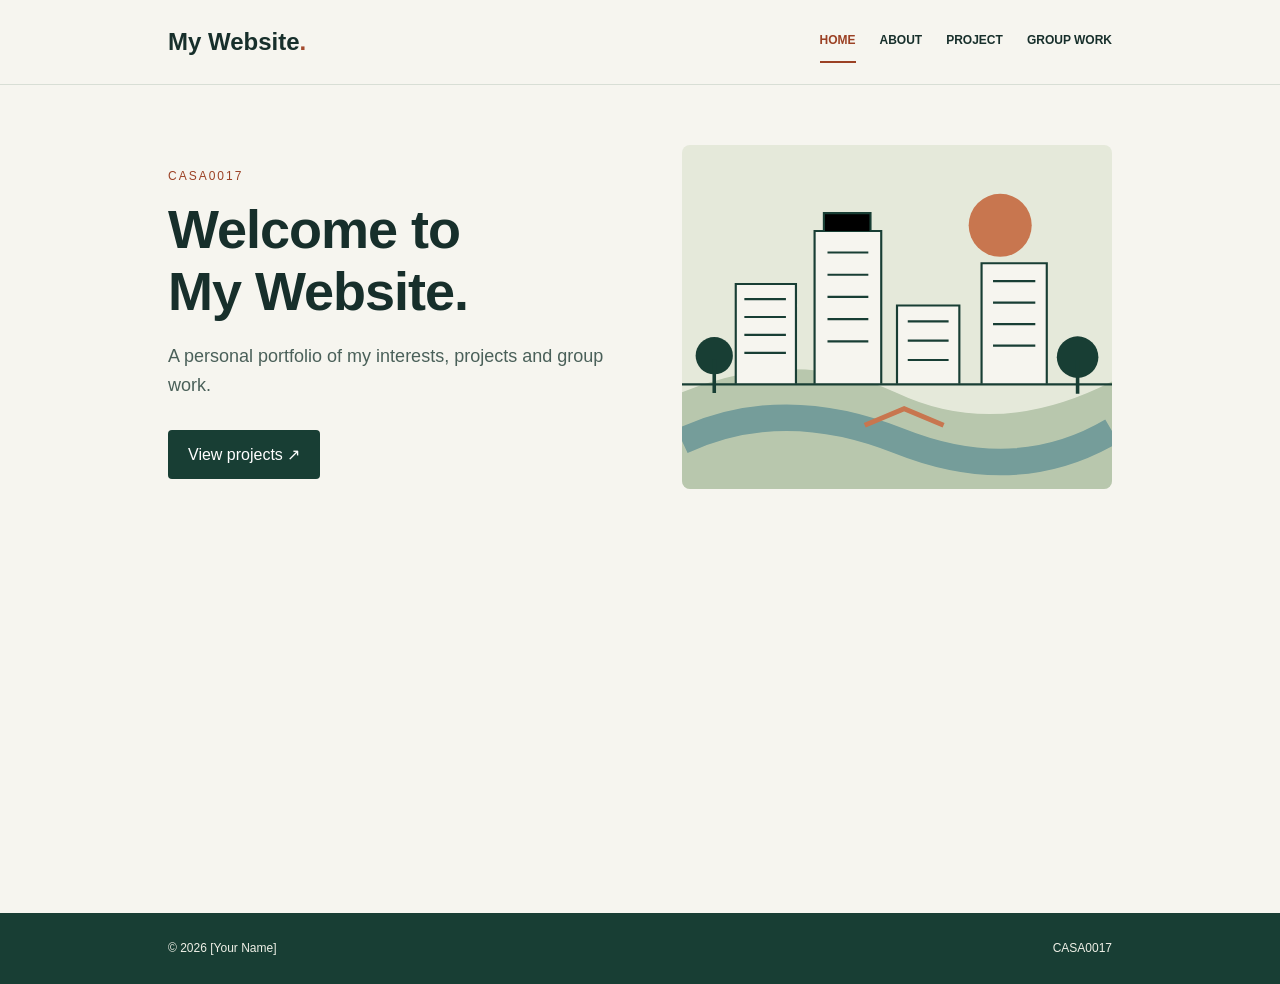
<file: index.html>
<!DOCTYPE html>
<html lang="en"><head><meta charset="UTF-8"><meta name="viewport" content="width=device-width, initial-scale=1.0"><meta name="description" content="A CASA0017 personal portfolio of ideas, projects and group work."><title>Home | My Website</title><link rel="icon" href="img/city.svg" type="image/svg+xml"><link rel="stylesheet" href="css/style.css"><script src="js/script.js" defer></script></head><body><a class="skip-link" href="#main">Skip to content</a><header><div class="header-inner"><a class="brand" href="index.html">My Website<span class="brand-dot">.</span></a><nav aria-label="Main navigation"><a href="index.html" aria-current="page">HOME</a><a href="about.html">ABOUT</a><a href="project.html">PROJECT</a><a href="group.html">GROUP WORK</a></nav></div></header><main id="main"><section class="hero"><div><p class="eyebrow">CASA0017</p><h1>Welcome to<br>My Website.</h1><p class="lead">A personal portfolio of my interests, projects and group work.</p><a class="button" href="project.html">View projects ↗</a></div><img src="img/city.svg" alt="Illustrated city skyline" width="600" height="480"></section></main><footer><div class="footer-inner"><p>© <span data-year>2026</span> [Your Name]</p><p>CASA0017</p></div></footer></body></html>
</file>
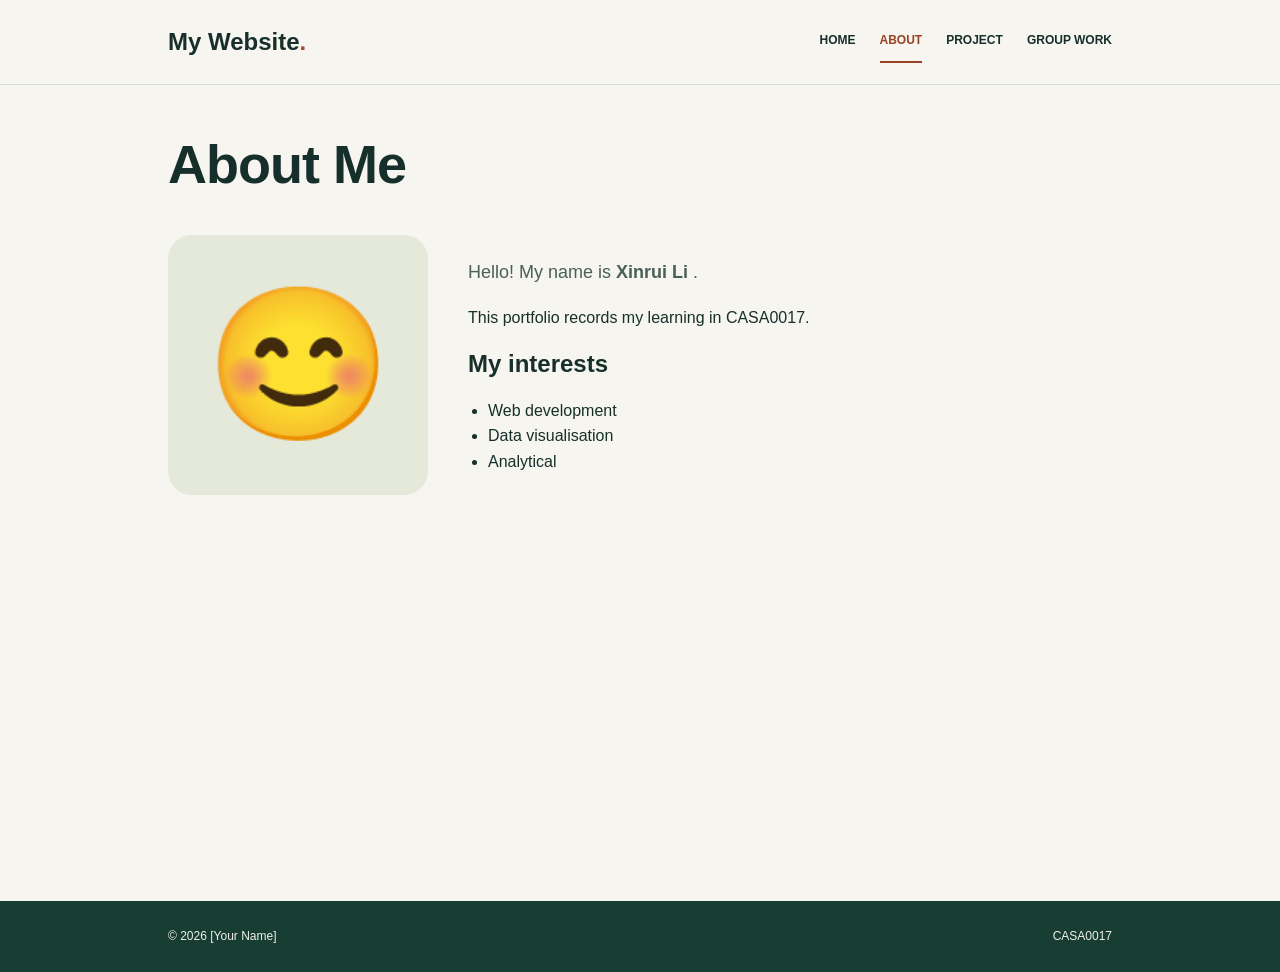
<file: about.html>
<!DOCTYPE html>
<html lang="en"><head><meta charset="UTF-8"><meta name="viewport" content="width=device-width, initial-scale=1.0"><meta name="description" content="A CASA0017 personal portfolio of ideas, projects and group work."><title>About | My Website</title><link rel="icon" href="img/city.svg" type="image/svg+xml"><link rel="stylesheet" href="css/style.css"><script src="js/script.js" defer></script></head><body><a class="skip-link" href="#main">Skip to content</a><header><div class="header-inner"><a class="brand" href="index.html">My Website<span class="brand-dot">.</span></a><nav aria-label="Main navigation"><a href="index.html">HOME</a><a href="about.html" aria-current="page">ABOUT</a><a href="project.html">PROJECT</a><a href="group.html">GROUP WORK</a></nav></div></header><main id="main"><section class="page-heading"><h1>About Me</h1></section><section class="two-column"><div class="cat-avatar" role="img" aria-label="Smiling face avatar">😊</div><div><p class="lead">Hello! My name is <strong> Xinrui Li </strong>.</p><p>This portfolio records my learning in CASA0017.</p><h2>My interests</h2><ul class="interests"><li>Web development</li><li>Data visualisation</li><li> Analytical </li></ul></div></section></main><footer><div class="footer-inner"><p>© <span data-year>2026</span> [Your Name]</p><p>CASA0017</p></div></footer></body></html>
</file>
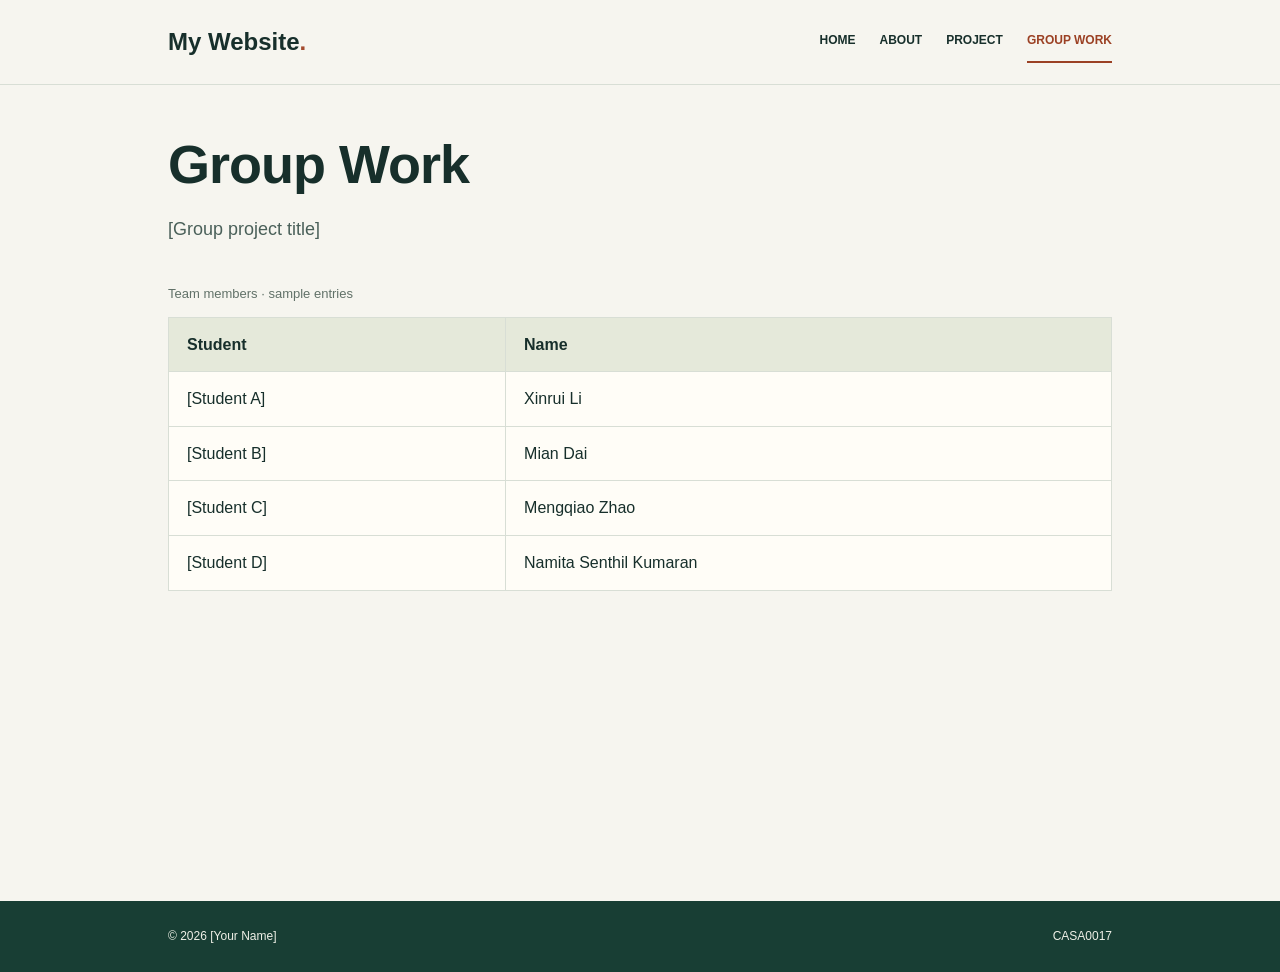
<file: group.html>
<!DOCTYPE html>
<html lang="en"><head><meta charset="UTF-8"><meta name="viewport" content="width=device-width, initial-scale=1.0"><meta name="description" content="A CASA0017 personal portfolio of ideas, projects and group work."><title>Group Work | My Website</title><link rel="icon" href="img/city.svg" type="image/svg+xml"><link rel="stylesheet" href="css/style.css"><script src="js/script.js" defer></script></head><body><a class="skip-link" href="#main">Skip to content</a><header><div class="header-inner"><a class="brand" href="index.html">My Website<span class="brand-dot">.</span></a><nav aria-label="Main navigation"><a href="index.html">HOME</a><a href="about.html">ABOUT</a><a href="project.html">PROJECT</a><a href="group.html" aria-current="page">GROUP WORK</a></nav></div></header><main id="main"><section class="page-heading"><h1>Group Work</h1><p class="lead">[Group project title]</p></section><section><div class="table-wrap"><table><caption>Team members · sample entries</caption><thead><tr><th scope="col">Student</th><th scope="col">Name</th></tr></thead><tbody><tr><td>[Student A]</td><td>Xinrui Li</td></tr><tr><td>[Student B]</td><td>Mian Dai</td></tr><tr><td>[Student C]</td><td>Mengqiao Zhao</td></tr><tr><td>[Student D]</td><td>Namita Senthil Kumaran</td></tr></tbody></table></div></section></main><footer><div class="footer-inner"><p>© <span data-year>2026</span> [Your Name]</p><p>CASA0017</p></div></footer></body></html>
</file>
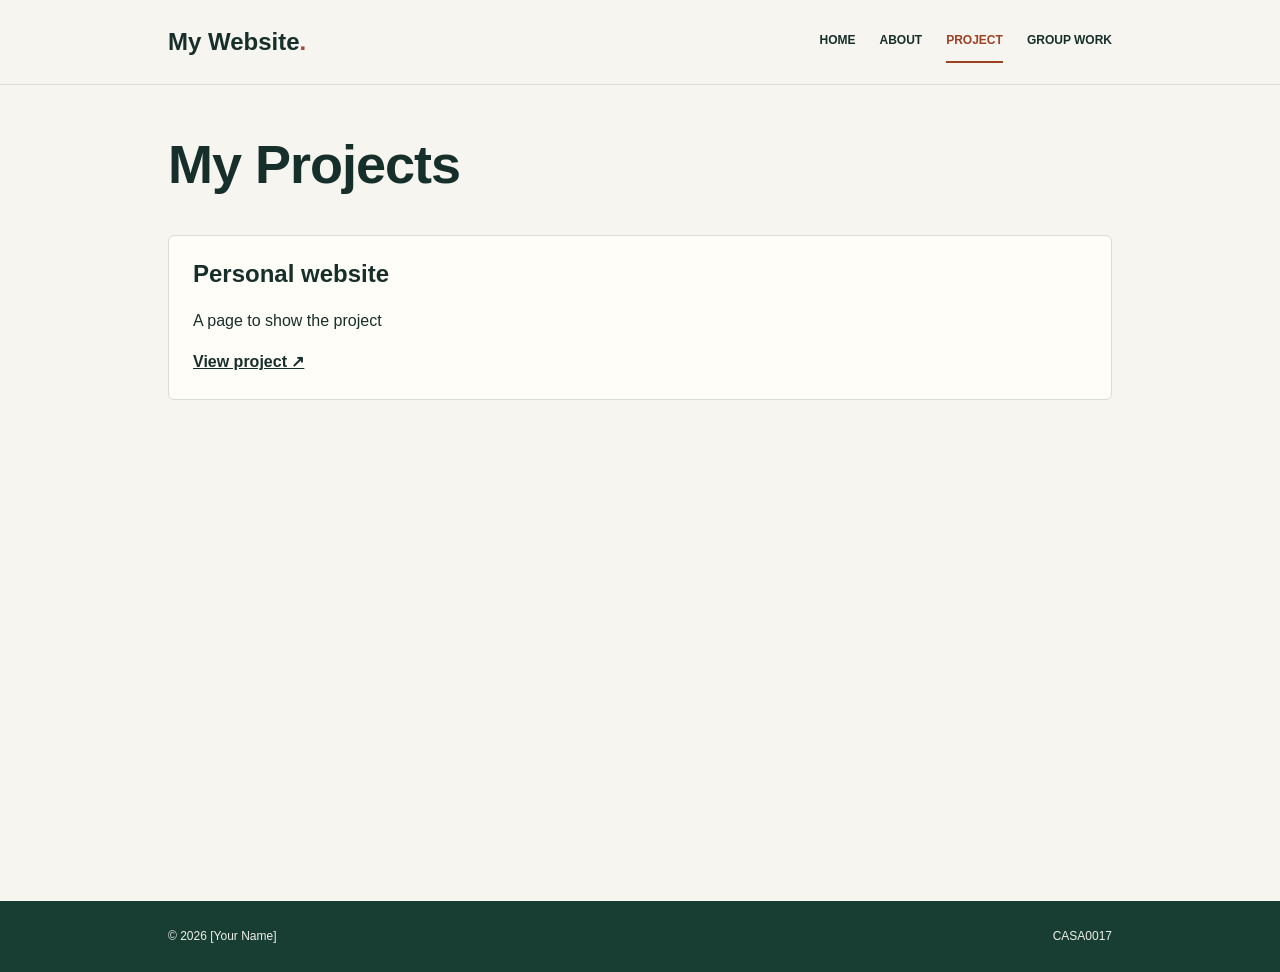
<file: project.html>
<!DOCTYPE html>
<html lang="en"><head><meta charset="UTF-8"><meta name="viewport" content="width=device-width, initial-scale=1.0"><meta name="description" content="A CASA0017 personal portfolio of ideas, projects and group work."><title>Project | My Website</title><link rel="icon" href="img/city.svg" type="image/svg+xml"><link rel="stylesheet" href="css/style.css"><script src="js/script.js" defer></script></head><body><a class="skip-link" href="#main">Skip to content</a><header><div class="header-inner"><a class="brand" href="index.html">My Website<span class="brand-dot">.</span></a><nav aria-label="Main navigation"><a href="index.html">HOME</a><a href="about.html">ABOUT</a><a href="project.html" aria-current="page">PROJECT</a><a href="group.html">GROUP WORK</a></nav></div></header><main id="main"><section class="page-heading"><h1>My Projects</h1></section><section><article class="card"><h2>Personal website</h2><p>A page to show the project</p><a class="text-link" href="index.html">View project ↗</a></article></section></main><footer><div class="footer-inner"><p>© <span data-year>2026</span> [Your Name]</p><p>CASA0017</p></div></footer></body></html>
</file>
<file: css/style.css>
*{box-sizing:border-box}body{margin:0;background:#f6f5ef;color:#172f2b;font-family:Arial,Helvetica,sans-serif;line-height:1.6}a{color:inherit}header{border-bottom:1px solid #d8ded5}.header-inner,main,.footer-inner{max-width:1000px;margin:auto;padding:0 28px}.header-inner{display:flex;align-items:center;justify-content:space-between;gap:20px;min-height:84px}.brand{font-size:24px;font-weight:700;text-decoration:none}.brand-dot{color:#a34b2e}nav{display:flex;flex-wrap:wrap;gap:24px}nav a{font-size:12px;font-weight:700;text-decoration:none;padding:10px 0;border-bottom:2px solid transparent}nav a:hover,nav a[aria-current]{color:#9b4124;border-color:#9b4124}main{min-height:calc(100vh - 172px)}section{margin:40px 0}h1,h2{line-height:1.15}h1{font-size:clamp(36px,5vw,54px);margin:0 0 20px;letter-spacing:-1px}h2{font-size:24px}.eyebrow{font-size:12px;letter-spacing:2px;color:#9b4124}.lead{font-size:18px;color:#4a6059}.hero{display:grid;grid-template-columns:1.1fr 1fr;gap:40px;align-items:center;margin:60px 0}.button{display:inline-block;background:#183e34;color:white;padding:12px 20px;border-radius:4px;text-decoration:none;margin-top:12px}.button:hover{background:#285848}img{max-width:100%;height:auto;display:block}.hero img{border-radius:8px}.page-heading{margin:48px 0 30px}.two-column{display:grid;grid-template-columns:260px 1fr;gap:40px;align-items:center}.profile-image{width:260px;border-radius:8px}.interests{padding-left:20px}.muted{font-size:13px;color:#617168}.card{padding:24px;border:1px solid #d8ded5;border-radius:6px;background:#fffdf7}.card h2{margin-top:0}.text-link{font-weight:700}.table-wrap{overflow-x:auto}table{width:100%;border-collapse:collapse;background:#fffdf7}caption{text-align:left;margin-bottom:12px;font-size:13px;color:#617168}th,td{border:1px solid #d8ded5;padding:14px 18px;text-align:left}th{background:#e5e9da}footer{background:#183e34;color:#eff0e7;margin-top:40px}.footer-inner{display:flex;justify-content:space-between;padding-top:14px;padding-bottom:14px;font-size:12px}.skip-link{position:absolute;top:-100px;left:16px;background:white;padding:12px}.skip-link:focus{top:10px}:focus-visible{outline:3px solid #b25130;outline-offset:4px}@media(max-width:680px){.header-inner{flex-direction:column;align-items:flex-start;padding-top:18px;padding-bottom:14px;gap:8px}nav{gap:18px}.hero,.two-column{grid-template-columns:1fr;gap:24px}.hero{margin:36px 0}.hero img{max-width:400px}.header-inner,main,.footer-inner{padding-left:20px;padding-right:20px}.page-heading{margin-top:36px}}
.cat-avatar{width:260px;aspect-ratio:1;display:flex;align-items:center;justify-content:center;background:#e5e9da;border-radius:24px;font-size:150px;line-height:1;font-family:"Apple Color Emoji","Segoe UI Emoji","Noto Color Emoji",sans-serif;max-width:100%}
</file>
